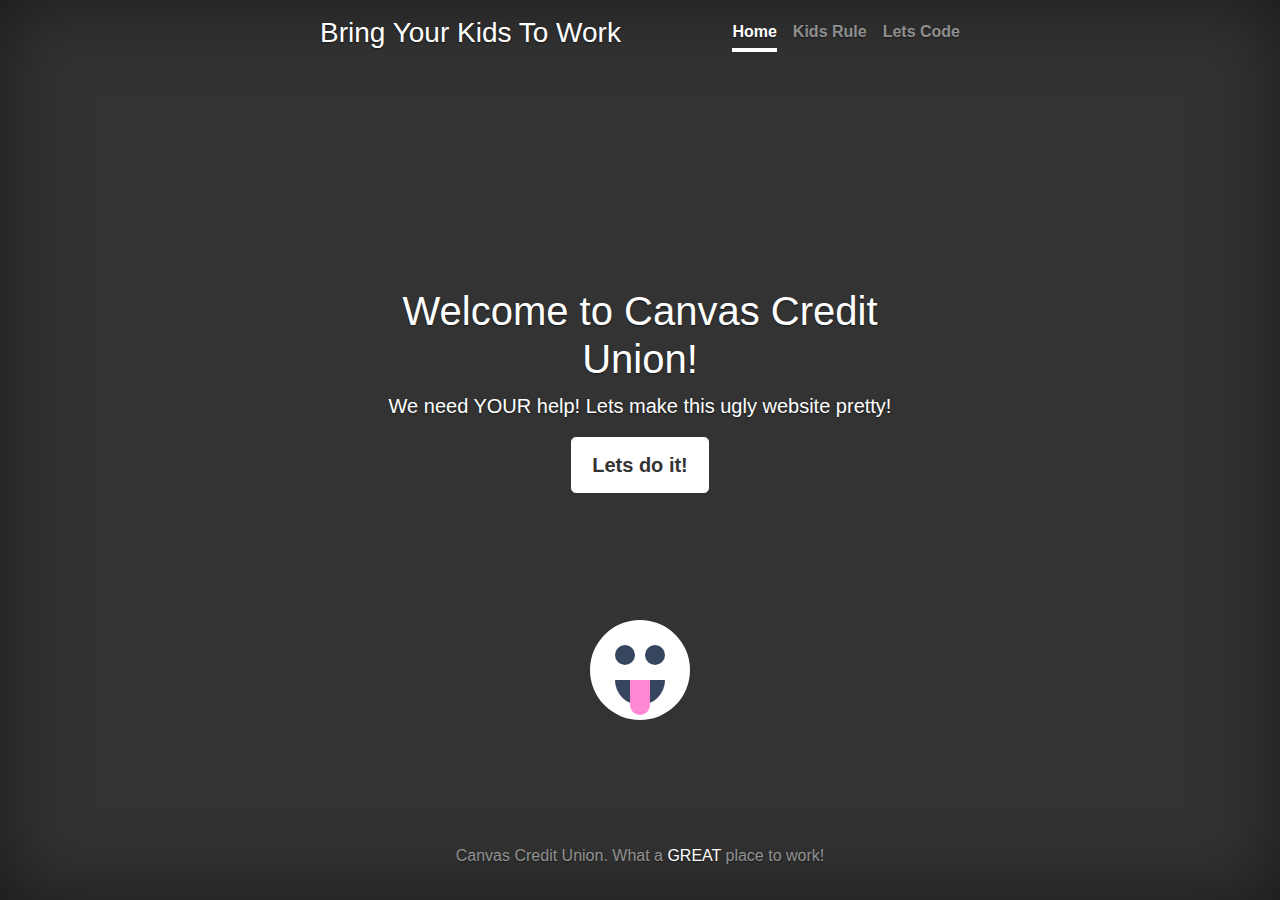
<file: index.html>
<!DOCTYPE html>
<html lang="en">

<head>
    <meta charset="UTF-8">
    <meta name="viewport" content="width=device-width, initial-scale=1.0, shrink-to-fit=no">
    <meta http-equiv="X-UA-Compatible" content="ie=edge">
    <title>Bring Your Kids To Work</title>

    <link rel="stylesheet" href="https://stackpath.bootstrapcdn.com/bootstrap/4.3.1/css/bootstrap.min.css"
        integrity="sha384-ggOyR0iXCbMQv3Xipma34MD+dH/1fQ784/j6cY/iJTQUOhcWr7x9JvoRxT2MZw1T" crossorigin="anonymous">
    <link rel="stylesheet" href="styles.css">

</head>

<body class="text-center" cz-shortcut-listen="true">
    <div class="cover-container d-flex w-100 h-100 p-3 mx-auto flex-column">
        <header class="masthead mb-auto">
            <div class="inner">
                <h3 class="masthead-brand">Bring Your Kids To Work</h3>
                <nav class="nav nav-masthead justify-content-center">
                    <a class="nav-link active" href="index.html">Home</a>
                    <a class="nav-link" href="kids.html">Kids Rule</a>
                    <a class="nav-link" href="letsCode.html">Lets Code</a>
                </nav>
            </div>
        </header>

        <main role="main" class="inner cover">
            <h1 class="cover-heading">Welcome to Canvas Credit Union!</h1>
            <p class="lead">We need YOUR help! Lets make this ugly website pretty!</p>
            <p class="lead">
                <a href="kids.html" class="btn btn-lg btn-secondary">Lets do it!</a>
            </p>

            <div class="cat">
                <div class="ear right"></div>
                <div class="ear left"></div>
                <div class="eye left"></div>
                <div class="eye right"></div>
                <div class="mouth">
                    <div class="tongue"></div>
                </div>
                <div class="tail"></div>
            </div>
        </main>

        <footer class="mastfoot mt-auto">
            <div class="inner">
                <p>Canvas Credit Union. What a <a href="https://www.canvas.org">GREAT</a> place to work!</p>
            </div>
        </footer>
    </div>








    <script src="https://code.jquery.com/jquery-3.3.1.slim.min.js"
        integrity="sha384-q8i/X+965DzO0rT7abK41JStQIAqVgRVzpbzo5smXKp4YfRvH+8abtTE1Pi6jizo"
        crossorigin="anonymous"></script>
    <script src="https://cdnjs.cloudflare.com/ajax/libs/popper.js/1.14.7/umd/popper.min.js"
        integrity="sha384-UO2eT0CpHqdSJQ6hJty5KVphtPhzWj9WO1clHTMGa3JDZwrnQq4sF86dIHNDz0W1"
        crossorigin="anonymous"></script>
    <script src="https://stackpath.bootstrapcdn.com/bootstrap/4.3.1/js/bootstrap.min.js"
        integrity="sha384-JjSmVgyd0p3pXB1rRibZUAYoIIy6OrQ6VrjIEaFf/nJGzIxFDsf4x0xIM+B07jRM"
        crossorigin="anonymous"></script>
</body>

</html>
</file>
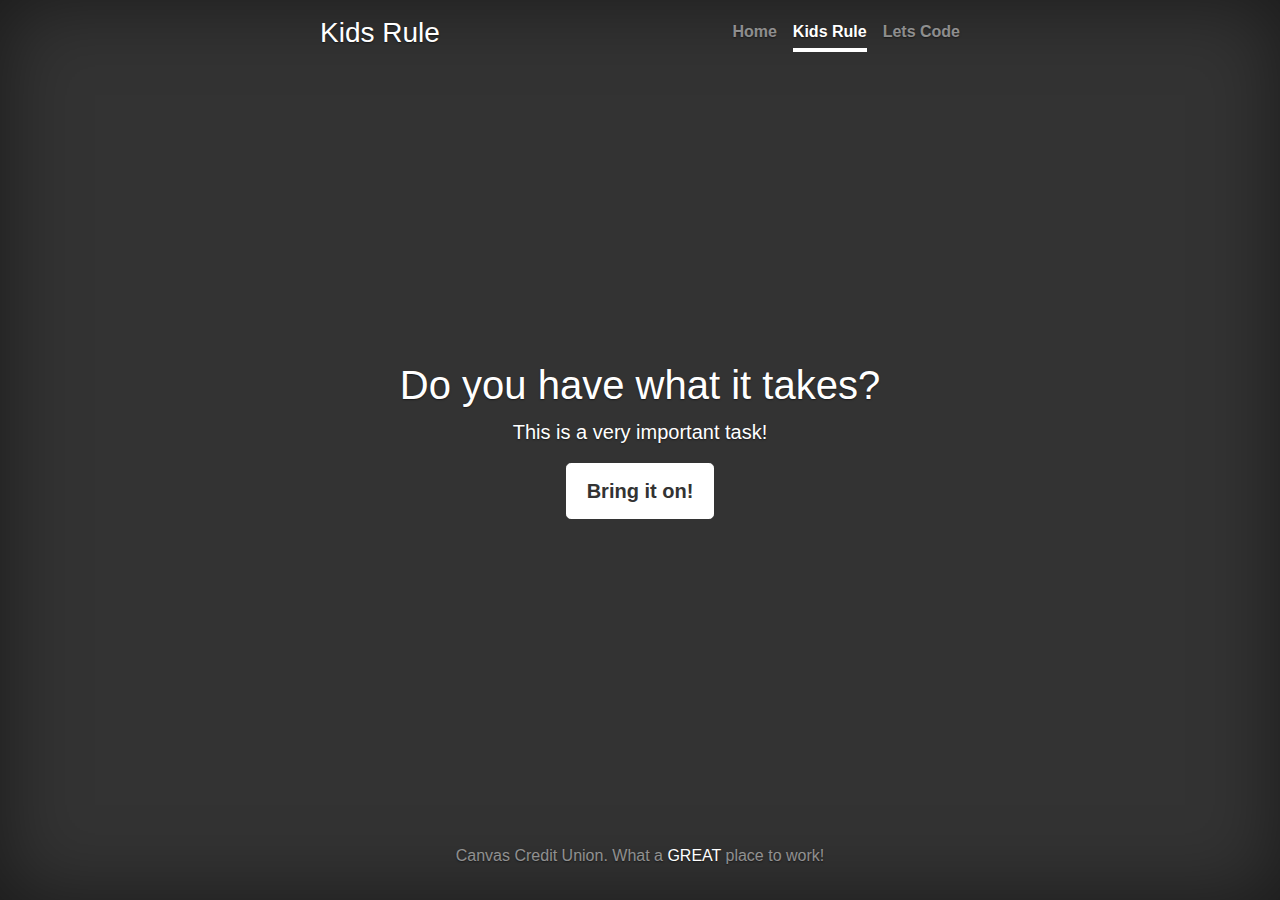
<file: kids.html>
<!DOCTYPE html>
<html lang="en">

<head>
    <meta charset="UTF-8">
    <meta name="viewport" content="width=device-width, initial-scale=1.0, shrink-to-fit=no">
    <meta http-equiv="X-UA-Compatible" content="ie=edge">
    <title>Bring Your Kids To Work</title>

    <link rel="stylesheet" href="https://stackpath.bootstrapcdn.com/bootstrap/4.3.1/css/bootstrap.min.css"
        integrity="sha384-ggOyR0iXCbMQv3Xipma34MD+dH/1fQ784/j6cY/iJTQUOhcWr7x9JvoRxT2MZw1T" crossorigin="anonymous">
    <link rel="stylesheet" href="styles.css">

</head>

<body class="text-center" cz-shortcut-listen="true">
    <div class="cover-container d-flex w-100 h-100 p-3 mx-auto flex-column">
        <header class="masthead mb-auto">
            <div class="inner">
                <h3 class="masthead-brand">Kids Rule</h3>
                <nav class="nav nav-masthead justify-content-center">
                    <a class="nav-link" href="index.html">Home</a>
                    <a class="nav-link active" href="kids.html">Kids Rule</a>
                    <a class="nav-link" href="letsCode.html">Lets Code</a>
                </nav>
            </div>
        </header>

        <main role="main" class="inner cover">
            <h1 class="cover-heading">Do you have what it takes?</h1>
            <p class="lead">This is a very important task!</p>
            <p class="lead">
                <a href="letsCode.html" class="btn btn-lg btn-secondary">Bring it on!</a>
            </p>
        </main>

        <footer class="mastfoot mt-auto">
            <div class="inner">
                <p>Canvas Credit Union. What a <a href="https://www.canvas.org">GREAT</a> place to work!</p>
            </div>
        </footer>
    </div>








    <script src="https://code.jquery.com/jquery-3.3.1.slim.min.js"
        integrity="sha384-q8i/X+965DzO0rT7abK41JStQIAqVgRVzpbzo5smXKp4YfRvH+8abtTE1Pi6jizo"
        crossorigin="anonymous"></script>
    <script src="https://cdnjs.cloudflare.com/ajax/libs/popper.js/1.14.7/umd/popper.min.js"
        integrity="sha384-UO2eT0CpHqdSJQ6hJty5KVphtPhzWj9WO1clHTMGa3JDZwrnQq4sF86dIHNDz0W1"
        crossorigin="anonymous"></script>
    <script src="https://stackpath.bootstrapcdn.com/bootstrap/4.3.1/js/bootstrap.min.js"
        integrity="sha384-JjSmVgyd0p3pXB1rRibZUAYoIIy6OrQ6VrjIEaFf/nJGzIxFDsf4x0xIM+B07jRM"
        crossorigin="anonymous"></script>
</body>

</html>
</file>
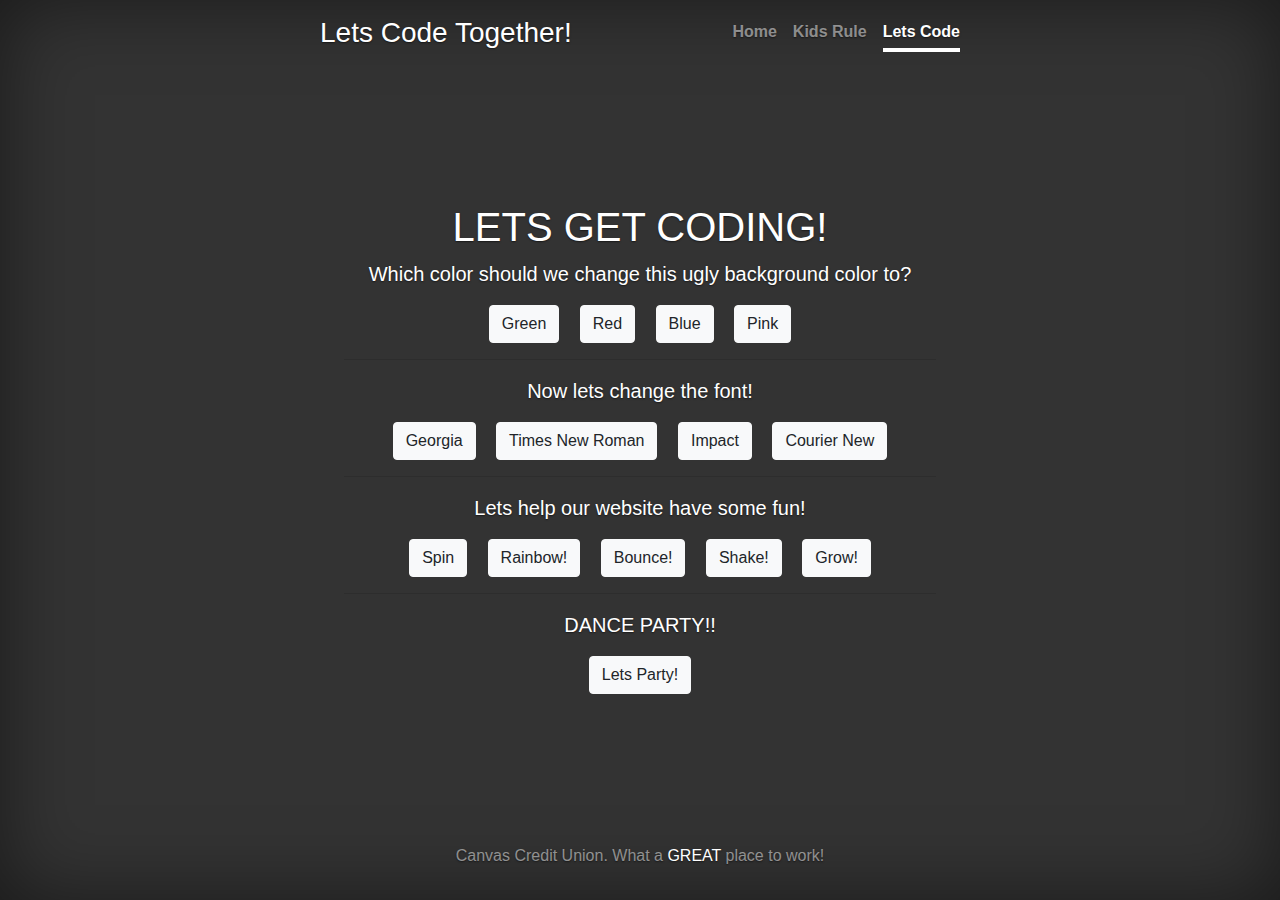
<file: letsCode.html>
<!DOCTYPE html>
<html lang="en">

<head>
    <meta charset="UTF-8">
    <meta name="viewport" content="width=device-width, initial-scale=1.0, shrink-to-fit=no">
    <meta http-equiv="X-UA-Compatible" content="ie=edge">
    <title>Bring Your Kids To Work</title>

    <link rel="stylesheet" href="https://stackpath.bootstrapcdn.com/bootstrap/4.3.1/css/bootstrap.min.css"
        integrity="sha384-ggOyR0iXCbMQv3Xipma34MD+dH/1fQ784/j6cY/iJTQUOhcWr7x9JvoRxT2MZw1T" crossorigin="anonymous">
    <link rel="stylesheet" href="styles.css">

</head>

<body class="text-center" cz-shortcut-listen="true">
    <div class="cover-container d-flex w-100 h-100 p-3 mx-auto flex-column">
        <header class="masthead mb-auto">
            <div class="inner">
                <h3 class="masthead-brand" id="masthead-brand">Lets Code Together!</h3>
                <button type="button" class="btn btn-light" id="stopBtn" onclick="stop();">STOP!</button>
                <nav class="nav nav-masthead justify-content-center" id="shake">
                    <a class="nav-link" href="index.html">Home</a>
                    <a class="nav-link" href="kids.html">Kids Rule</a>
                    <a class="nav-link active" href="letsCode.html">Lets Code</a>
                </nav>
            </div>
        </header>

        <main role="main" class="inner cover" >
            <div id="bounce">
                <h1 class="cover-heading" id="cover-heading">LETS GET CODING!</h1>
                <p class="lead">Which color should we change this ugly background color to?</p>
                <button type="button" class="btn btn-light mx-2" id="btnAnimation" onclick="chBackcolor('#03ba00');">Green</button>
                <button type="button" class="btn btn-light mx-2" id="btnAnimation" onclick="chBackcolor('#d60000');">Red</button>
                <button type="button" class="btn btn-light mx-2" id="btnAnimation" onclick="chBackcolor('#0069D9');">Blue</button>
                <button type="button" class="btn btn-light mx-2" id="btnAnimation" onclick="chBackcolor('pink');">Pink</button>
                <hr/>
                <p class="lead">Now lets change the font!</p>
                <button type="button" class="btn btn-light mx-2" id="btnAnimation" onclick="chFontFam('Georgia, serif');">Georgia</button>
                <button type="button" class="btn btn-light mx-2" id="btnAnimation" onclick="chFontFam('Times New Roman, Times, serif');">Times New Roman</button>
                <button type="button" class="btn btn-light mx-2" id="btnAnimation" onclick="chFontFam('Impact, Charcoal, sans-serif');">Impact</button>
                <button type="button" class="btn btn-light mx-2" id="btnAnimation" onclick="chFontFam('Courier New, Courier, monospace');">Courier New</button>
                <hr/>
                <p class="lead">Lets help our website have some fun!</p>
                <button type="button" class="btn btn-light mx-2" id="btnAnimation" onclick="chAnimateTitle('spin 2s 5000');">Spin</button>
                <button type="button" class="btn btn-light mx-2" id="btnAnimation" onclick="chAnimateText('rainbow 5s 5000');">Rainbow!</button>
                <button type="button" class="btn btn-light mx-2" id="btnAnimation" onclick="chAnimateBounce('bounce 5s 5000');">Bounce!</button>
                <button type="button" class="btn btn-light mx-2" id="btnAnimation" onclick="chAnimateShake('shake 1s 5000');">Shake!</button>
                <button type="button" class="btn btn-light mx-2" id="btnAnimation" onclick="chAnimateGrow('grow 1s 5000');">Grow!</button>
                <hr />
                <p class="lead">DANCE PARTY!!</p>
                <button type="button" class="btn btn-light" onclick="chAnimateDance();">Lets Party!</button>
            </div>
        </main>

        <footer class="mastfoot mt-auto">
            <div class="inner">
                <p id="grow">Canvas Credit Union. What a <a href="https://www.canvas.org">GREAT</a> place to work!</p>
            </div>
        </footer>
    </div>








    <script src="https://code.jquery.com/jquery-3.3.1.slim.min.js"
        integrity="sha384-q8i/X+965DzO0rT7abK41JStQIAqVgRVzpbzo5smXKp4YfRvH+8abtTE1Pi6jizo"
        crossorigin="anonymous"></script>
    <script src="https://cdnjs.cloudflare.com/ajax/libs/popper.js/1.14.7/umd/popper.min.js"
        integrity="sha384-UO2eT0CpHqdSJQ6hJty5KVphtPhzWj9WO1clHTMGa3JDZwrnQq4sF86dIHNDz0W1"
        crossorigin="anonymous"></script>
    <script src="https://stackpath.bootstrapcdn.com/bootstrap/4.3.1/js/bootstrap.min.js"
        integrity="sha384-JjSmVgyd0p3pXB1rRibZUAYoIIy6OrQ6VrjIEaFf/nJGzIxFDsf4x0xIM+B07jRM"
        crossorigin="anonymous"></script>
    <script src="scripts.js"></script>
</body>

</html>
</file>
<file: styles.css>
/*
 * Globals
 */

/* Links */
a,
a:focus,
a:hover {
  color: #fff;
}

/* Custom default button */
.btn-secondary,
.btn-secondary:hover,
.btn-secondary:focus {
  color: #333;
  text-shadow: none; /* Prevent inheritance from `body` */
  background-color: #fff;
  border: .05rem solid #fff;
}


/*
 * Base structure
 */

html,
body {
  height: 100%;
  background-color: #333;
}

body {
  display: -ms-flexbox;
  display: flex;
  color: #fff;
  text-shadow: 0 .05rem .1rem rgba(0, 0, 0, .5);
  box-shadow: inset 0 0 5rem rgba(0, 0, 0, .5);
}

.cover-container {
  max-width: 42em;
}


/*
 * Header
 */
.masthead {
  margin-bottom: 2rem;
}

.masthead-brand {
  margin-bottom: 0;
}

.nav-masthead .nav-link {
  padding: .25rem 0;
  font-weight: 700;
  color: rgba(255, 255, 255, .5);
  background-color: transparent;
  border-bottom: .25rem solid transparent;
}

.nav-masthead .nav-link:hover,
.nav-masthead .nav-link:focus {
  border-bottom-color: rgba(255, 255, 255, .25);
}

.nav-masthead .nav-link + .nav-link {
  margin-left: 1rem;
}

.nav-masthead .active {
  color: #fff;
  border-bottom-color: #fff;
}

@media (min-width: 48em) {
  .masthead-brand {
    float: left;
  }
  .nav-masthead {
    float: right;
  }
}


/*
 * Cover
 */
.cover {
  padding: 0 1.5rem;
}
.cover .btn-lg {
  padding: .75rem 1.25rem;
  font-weight: 700;
}


/*
 * Footer
 */
.mastfoot {
  color: rgba(255, 255, 255, .5);
}

#stopBtn {
    display: none;
}


@keyframes spin {
    from {
        transform:rotate(0deg);
    }
    to {
        transform:rotate(360deg);
    }
}

@keyframes rainbow{
    100%,0%{
        color: rgb(255,0,0);
    }
    8%{
        color: rgb(255,127,0);
    }
    16%{
        color: rgb(255,255,0);
    }
    25%{
        color: rgb(127,255,0);
    }
    33%{
        color: rgb(0,255,0);
    }
    41%{
        color: rgb(0,255,127);
    }
    50%{
        color: rgb(0,255,255);
    }
    58%{
        color: rgb(0,127,255);
    }
    66%{
        color: rgb(0,0,255);
    }
    75%{
        color: rgb(127,0,255);
    }
    83%{
        color: rgb(255,0,255);
    }
    91%{
        color: rgb(255,0,127);
    }
}

@keyframes bounce {
    0%   { transform: scale(1,1)      translateY(0); }
    10%  { transform: scale(1.1,.9)   translateY(0); }
    30%  { transform: scale(.9,1.1)   translateY(-100px); }
    50%  { transform: scale(1.05,.95) translateY(0); }
    57%  { transform: scale(1,1)      translateY(-7px); }
    64%  { transform: scale(1,1)      translateY(0); }
    100% { transform: scale(1,1)      translateY(0); }
}

@keyframes shake {
    10%, 90% {
      transform: translate3d(-1px, 0, 0);
    }
    
    20%, 80% {
      transform: translate3d(2px, 0, 0);
    }
  
    30%, 50%, 70% {
      transform: translate3d(-4px, 0, 0);
    }
  
    40%, 60% {
      transform: translate3d(4px, 0, 0);
    }
  }

@keyframes grow {
    from {
        font-size: 16px;
    }
    to {
        font-size: 42px;
    }
}

@keyframes backgroundDance {
    100%,0%{
        background-color: rgb(255,0,0);
    }
    8%{
        background-color: rgb(255,127,0);
    }
    16%{
        background-color: rgb(255,255,0);
    }
    25%{
        background-color: rgb(127,255,0);
    }
    33%{
        background-color: rgb(0,255,0);
    }
    41%{
        background-color: rgb(0,255,127);
    }
    50%{
        background-color: rgb(0,255,255);
    }
    58%{
        background-color: rgb(0,127,255);
    }
    66%{
        background-color: rgb(0,0,255);
    }
    75%{
        background-color: rgb(127,0,255);
    }
    83%{
        background-color: rgb(255,0,255);
    }
    91%{
        background-color: rgb(255,0,127);
    }
}

/* CAT */

.cat{
	position: relative;
	top:50%;
	left:50%;
	transform: translate(-50%, -50%);
	width:100px;
	height:100px;
	background:#fff;
	border-radius:50%;
  animation: cat-transform 10s;
  -webkit-animation-fill-mode: forwards;
  -moz-animation-fill-mode: forwards;
  -ms-animation-fill-mode: forwards;
  -o-animation-fill-mode: forwards;
  animation-fill-mode: forwards;
}
.cat .ear{
  content:"";
  position:absolute;
  width: 0;
  height:0;
  border-style:solid;
}
.ear.left{
  top:20px;
  left:20px;
  border-width: 20px 0 0 20px;
  border-color: transparent transparent transparent #fff;
  animation:ear-transform-left 10s;
  -webkit-animation-fill-mode: forwards;
  -moz-animation-fill-mode: forwards;
  -ms-animation-fill-mode: forwards;
  -o-animation-fill-mode: forwards;
  animation-fill-mode: forwards;
}
.ear.right{
  top:20px;
  right:20px;
  border-style: solid;
  border-width: 0 0 20px 20px;
  border-color: transparent transparent #fff transparent ;
  animation:ear-transform-right 10s;
  -webkit-animation-fill-mode: forwards;
  -moz-animation-fill-mode: forwards;
  -ms-animation-fill-mode: forwards;
  -o-animation-fill-mode: forwards;
  animation-fill-mode: forwards;
}
.cat .eye{
  position:absolute;
  width:20px;
  height:20px;
  border-radius:50%;
  background:#36465E;
  z-index:5;
}
.eye.left{
  top:25px;
  left:25px;
  animation:eye-transform-left 8s;
  -webkit-animation-fill-mode: forwards;
  -moz-animation-fill-mode: forwards;
  -ms-animation-fill-mode: forwards;
  -o-animation-fill-mode: forwards;
  animation-fill-mode: forwards;
  animation-delay:1s;
}
.eye.right{
  top:25px;
  right:25px;
  animation:eye-transform-right 8s;
  -webkit-animation-fill-mode: forwards;
  -moz-animation-fill-mode: forwards;
  -ms-animation-fill-mode: forwards;
  -o-animation-fill-mode: forwards;
  animation-fill-mode: forwards;
  animation-delay:1s;
}
.cat .mouth{
  position:absolute;
  left:25px;
  bottom:15px;
  width:50px;
  height:25px;
  background:#36465E;
  border-radius: 0px 0px 25px 25px;
  animation:mouth-transform 8s;
  -webkit-animation-fill-mode: forwards;
  -moz-animation-fill-mode: forwards;
  -ms-animation-fill-mode: forwards;
  -o-animation-fill-mode: forwards;
  animation-fill-mode: forwards;
  animation-delay:1s;
}
.mouth .tongue{
  position:absolute;
  left:15px;
  width:20px;
  height:35px;
  border-radius:0 0 20px 20px;
  background:#FF89D5;
  animation: tongue-bounce infinite;
  -webkit-animation-fill-mode: forwards;
  -moz-animation-fill-mode: forwards;
  -ms-animation-fill-mode: forwards;
  -o-animation-fill-mode: forwards;
  animation-fill-mode: forwards;
  animation-duration: .5s;
}		
.cat .tail{
  position:absolute;
  width:0;
  height:0;
  bottom:0;
  left:0;
  background:#fff;
  border-radius: 0 15px 15px 0;
  animation:tail-transform 8s;
  -webkit-animation-fill-mode: forwards;
  -moz-animation-fill-mode: forwards;
  -ms-animation-fill-mode: forwards;
  -o-animation-fill-mode: forwards;
  animation-fill-mode: forwards;
  animation-delay:1s;
}


@keyframes cat-transform {
	0%{
		width:100px;
		height:100px;
	}
	10%{
		width:100px;
		height:150px;
		border-radius:0;
	}
	90%{
		width:100px;
		height:150px;
		border-radius:0;
	}
	100%{
		width:100px;
		height:150px;
		border-radius:0;
	}
}

@keyframes mouth-transform{
	0%{
		bottom:15px;
	}
	10%{
		bottom:80px;
	}
	90%{
		bottom:80px;
	}
	100%{
		bottom:80px;
	}
}
@keyframes tongue-bounce {
 	0%{
		height:35px;
	}
	50%{
		height:50px;
	}
	100%{
		height:50px;
	}
}

@keyframes ear-transform-left {
	0%{
		top:20px;
		left:20px;
	}
	10%{
		top:-20px;
		left:0px;
	}	
	90%{
		top:-20px;
		left:0px;
	}
	100%{
		top:-20px;
		left:0px;
	}
}
@keyframes ear-transform-right {
	0%{
		top:20px;
		right:20px;
	}
	10%{
		top:-20px;
		right:0px;
	}	
	90%{
		top:-20px;
		right:0px;
	}
	100%{
		top:-20px;
		right:0px;
	}
}

@keyframes eye-transform-left {
	0%{
		width:20px;
		height:20px;
		left:25px;
	}
	10%{
		width:10px;
		height:10px;
		left:15px;
	}	
	90%{
		width:10px;
		height:10px;
		left:15px;
	}
	100%{
		width:10px;
		height:10px;
		left:15px;
	}
}
@keyframes eye-transform-right {
	0%{
		width:20px;
		height:20px;
		right:25px;
	}
	10%{
		width:10px;
		height:10px;
		right:15px;
	}	
	90%{
		width:10px;
		height:10px;
		right:15px;
	}
	100%{
		width:10px;
		height:10px;
		right:15px;
	}
}

@keyframes tail-transform{
	0%{
		width:0;
		height:0;
	}
	10%{
		width:175px;
		height:15px;
	}
	90%{
		width:175px;
		height:15px;
	}
	100%{
		width:175px;
		height:15px;
	}
}
</file>
